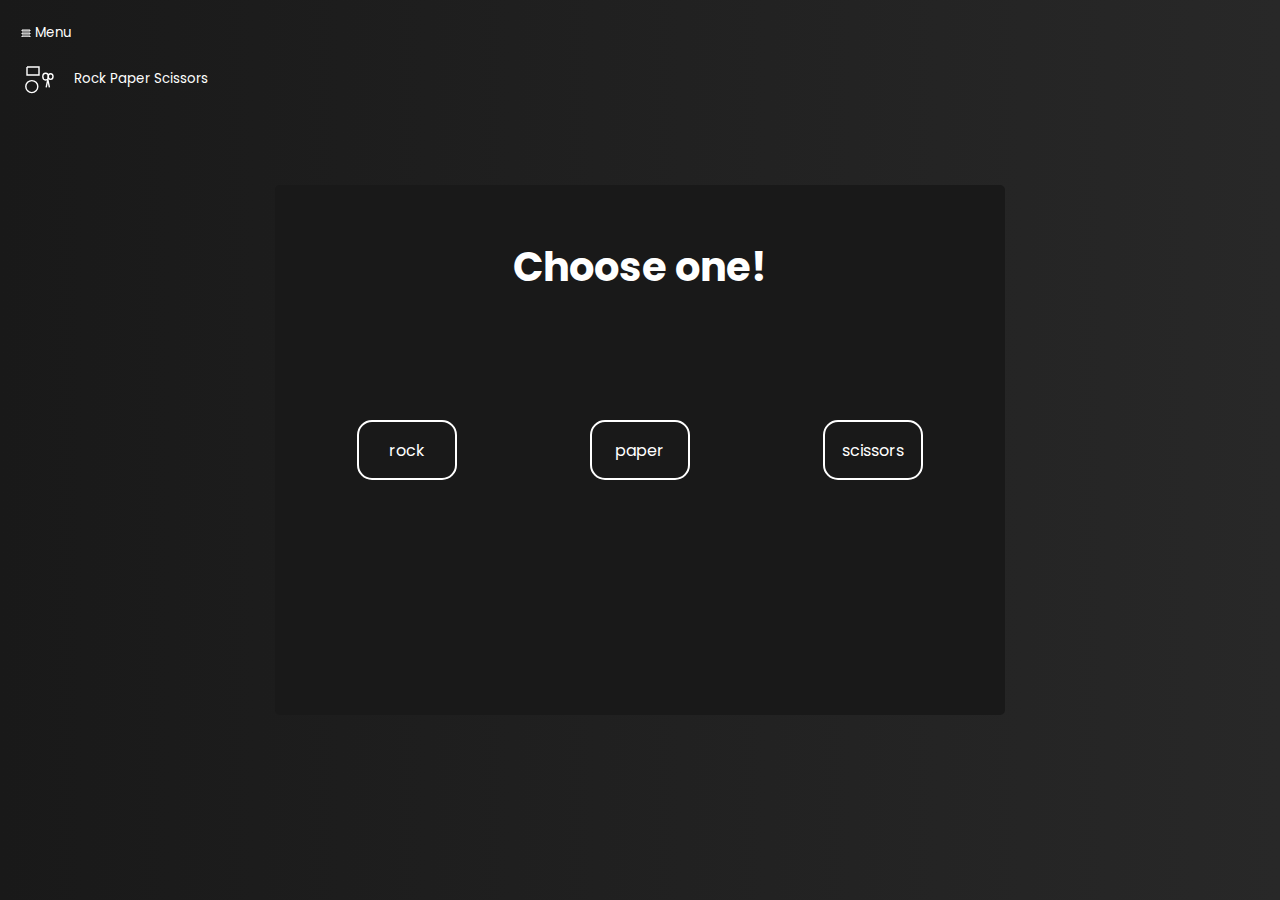
<file: index.html>
<!DOCTYPE html>
<html>
    <head>
        <title>title</title>
        <link rel="stylesheet" href="main.css"/>
        <link rel="stylesheet" href="https://fonts.googleapis.com/css?family=Poppins">
    </head>
    
    <body>
        <button id="menu-button" onclick="menu()"><svg viewBox="0 0 10 10"
            height="10"
            width="10"
            role="img"
            class="svg-icon"
            focusable="false">
           <path stroke="#FFFFFF"d="m1,9 h8 v1 h-8 z m0,-3 h8 v1 h-8 z m0,-3 h8 v1 h-8z"/>
           </svg>
           Menu
        </button>
        <div class="menu">
            <button id="rps"><svg id="icon" viewBox="0 0 10 10"xml:space="preserve"
                height="40"
                width="50"
                role="img"
                class="svg-icon"
                focusable="false">
               <path stroke="#FFFFFF"d="
               m2,2 h3 v2 h-3 v-2
               m4.8,5.1 l.4,-2 l.4,2
               "fill="none"stroke-width=".35px"/>
               <ellipse cx="6.65" cy="4.4" rx=".7" ry=".85"
                fill="none"stroke="white"stroke-width=".35px" />
                <ellipse cx="7.9" cy="4.4" rx=".6" ry=".7"
                fill="none"stroke="white"stroke-width=".35px" />
                <ellipse cx="3.2" cy="6.9" rx="1.5" ry="1.5"
                fill="none"stroke="white"stroke-width=".35px" />
            </svg>
               Rock Paper Scissors
            </button>
        </div>
        <div class="game-options" id="centered">
            <h1 class="instructions">Choose one!</h1>
            <button class="option rock" onclick="button(0)">rock</button>
            <button class="option paper" onclick="button(1)">paper</button>
            <button class="option scissors" onclick="button(2)">scissors</button>
            <h1 id="result" class="result"></h1>
        </div>
    </body>
    <script>
        let answer = Math.floor(Math.random() * 3); //zero is rock, one is paper, two is scissors
        let result = document.getElementById('result');
        function menu(){
            console.log('foo');
        }
        function button(num){
            console.log('clicked');
            if(num == answer){
                result.innerHTML = "It's a tie!";
                console.log('tied');
            } else if((num == 0 && answer == 2) || (num == 1 && answer == 0) || (num == 2 && answer == 1)){
                result.innerHTML = "You win!";
                console.log('win');
            } else {
                result.innerHTML = "You lose!";
                console.log('lose');
            }
            if(answer == 0){
                result.innerHTML = result.innerHTML + ' I chose rock!'
            } else if(answer == 1) {
                result.innerHTML = result.innerHTML + ' I chose paper!'
            } else {
                result.innerHTML = result.innerHTML + ' I chose scissors!'
            }
            answer = Math.floor(Math.random() * 3); //reset the game
        }
    </script>
</html>
</file>
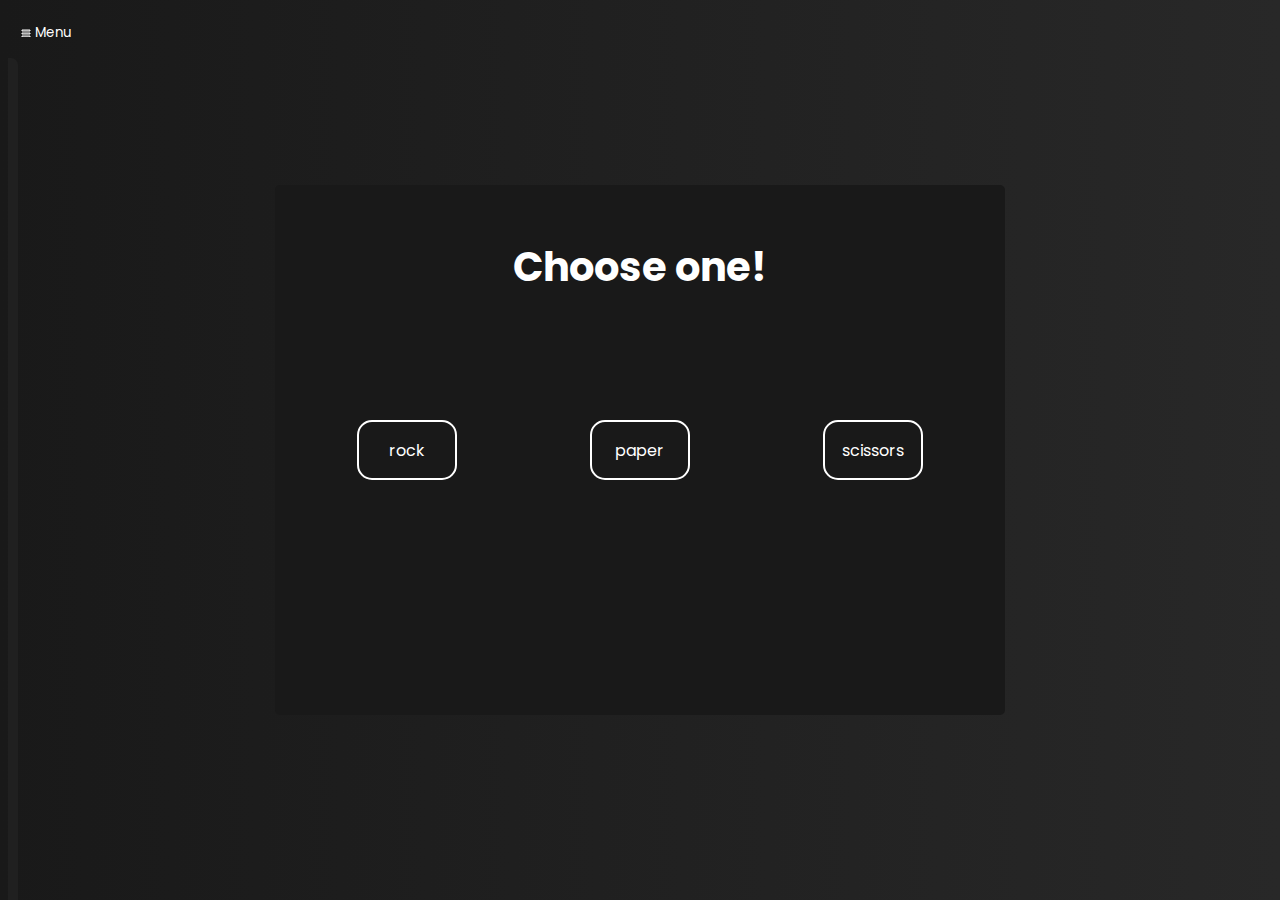
<file: rps.html>
<!DOCTYPE html>
<html>
    <head>
        <title>title</title>
        <link rel="stylesheet" href="rps.css"/>
        <link rel="stylesheet" href="https://fonts.googleapis.com/css?family=Poppins">
    </head>
    
    <body>
        <button id="menu-button" onclick="menu()"><svg viewBox="0 0 10 10"
            height="10"
            width="10"
            role="img"
            class="svg-icon"
            focusable="false">
           <path stroke="#FFFFFF"d="m1,9 h8 v1 h-8 z m0,-3 h8 v1 h-8 z m0,-3 h8 v1 h-8z"/>
           </svg>
           Menu
        </button>
        <div class="menu">
            <button id="rps" onclick="redirect('rps.html')"><svg id="icon" viewBox="0 0 10 10"xml:space="preserve"
                height="40"
                width="50"
                role="img"
                class="svg-icon"
                focusable="false">
               <path stroke="#FFFFFF"d="
               m2,2 h3 v2 h-3 v-2
               m4.8,5.1 l.4,-2 l.4,2
               "fill="none"stroke-width=".35px"/>
               <ellipse cx="6.65" cy="4.4" rx=".7" ry=".85"
                fill="none"stroke="white"stroke-width=".35px" />
                <ellipse cx="7.9" cy="4.4" rx=".6" ry=".7"
                fill="none"stroke="white"stroke-width=".35px" />
                <ellipse cx="3.2" cy="6.9" rx="1.5" ry="1.5"
                fill="none"stroke="white"stroke-width=".35px" />
            </svg>
            Rock paper scissors
            </button>
        </div>
        <div class="game-options" id="centered">
            <h1 class="instructions">Choose one!</h1>
            <button class="option rock" onclick="button(0)">rock</button>
            <button class="option paper" onclick="button(1)">paper</button>
            <button class="option scissors" onclick="button(2)">scissors</button>
            <h1 id="result" class="result"></h1>
        </div>
    </body>
    <script>
        let answer = Math.floor(Math.random() * 3); //zero is rock, one is paper, two is scissors
        let result = document.getElementById('result');
        let menuopened = false;
        function redirect(url){
            window.location.href = '/' + url;
        }
        function menu(){
            let menu = document.getElementsByClassName('menu')[0];
            if(!menuopened){
                menu.style.width = '175px';
                menuopened = true;
            } else {
                menu.style.width = '0px';
                menuopened = false;
            }
        }
        function button(num){
            console.log('clicked');
            if(num == answer){
                result.innerHTML = "It's a tie!";
                console.log('tied');
            } else if((num == 0 && answer == 2) || (num == 1 && answer == 0) || (num == 2 && answer == 1)){
                result.innerHTML = "You win!";
                console.log('win');
            } else {
                result.innerHTML = "You lose!";
                console.log('lose');
            }
            if(answer == 0){
                result.innerHTML = result.innerHTML + ' I chose rock!'
            } else if(answer == 1) {
                result.innerHTML = result.innerHTML + ' I chose paper!'
            } else {
                result.innerHTML = result.innerHTML + ' I chose scissors!'
            }
            answer = Math.floor(Math.random() * 3); //reset the game
        }
    </script>
</html>
</file>
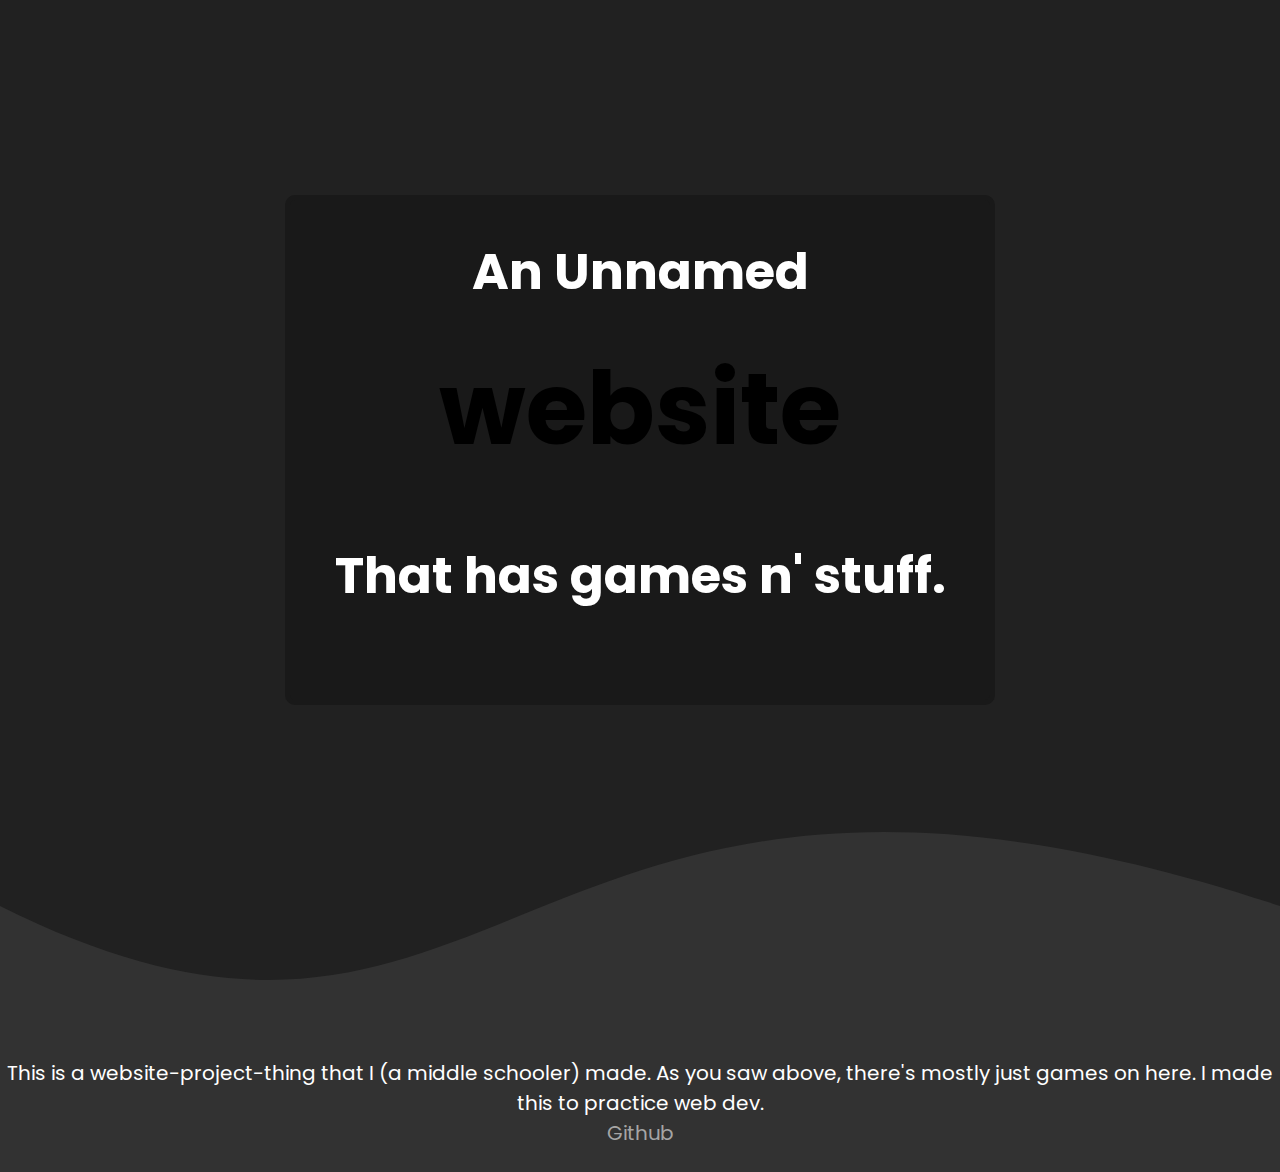
<file: main/main.html>
<!DOCTYPE html>
<html>
    <head>
        <title>Main page</title>
        <link rel="stylesheet" href="main.css"/>
        <link rel="stylesheet" href="https://fonts.googleapis.com/css?family=Poppins">
    </head>
    <body>
        <div class="background">
            
        </div>
        <div class="main-container">
            <h1 class="main-header">An Unnamed <br><br><br><br> That has games n' stuff.</h1>
            <h1 class="floating-container">
                <u class="floating">w</u><u class="floating">e</u><u class="floating">b</u><br>
                <u class="floating">s</u><u class="floating">i</u><u class="floating">t</u><u class="floating">e</u>
            </h1>
        </div>
        <div class="sub-container">
            <svg viewBox="0 0 500 150" class="curve">
                <path d="M 0,100 C 200,200 200,0 500,100 L 500,-300 L 0,0"></path>
            </svg>
            <p>
                This is a website-project-thing that I (a middle schooler) made. As you saw above, there's mostly just games on here. I made this to practice web dev.
                 <br> <a href="https://github.com/MMHang/unnamedwebsiteproject">Github</a>
            </p>
        </div>
        <!-- REMINDER MAKE BACKGROUND ATTACHMENT FIXED WHEN IMPLEMENTING MENU -->
    </body>
</html>
</file>
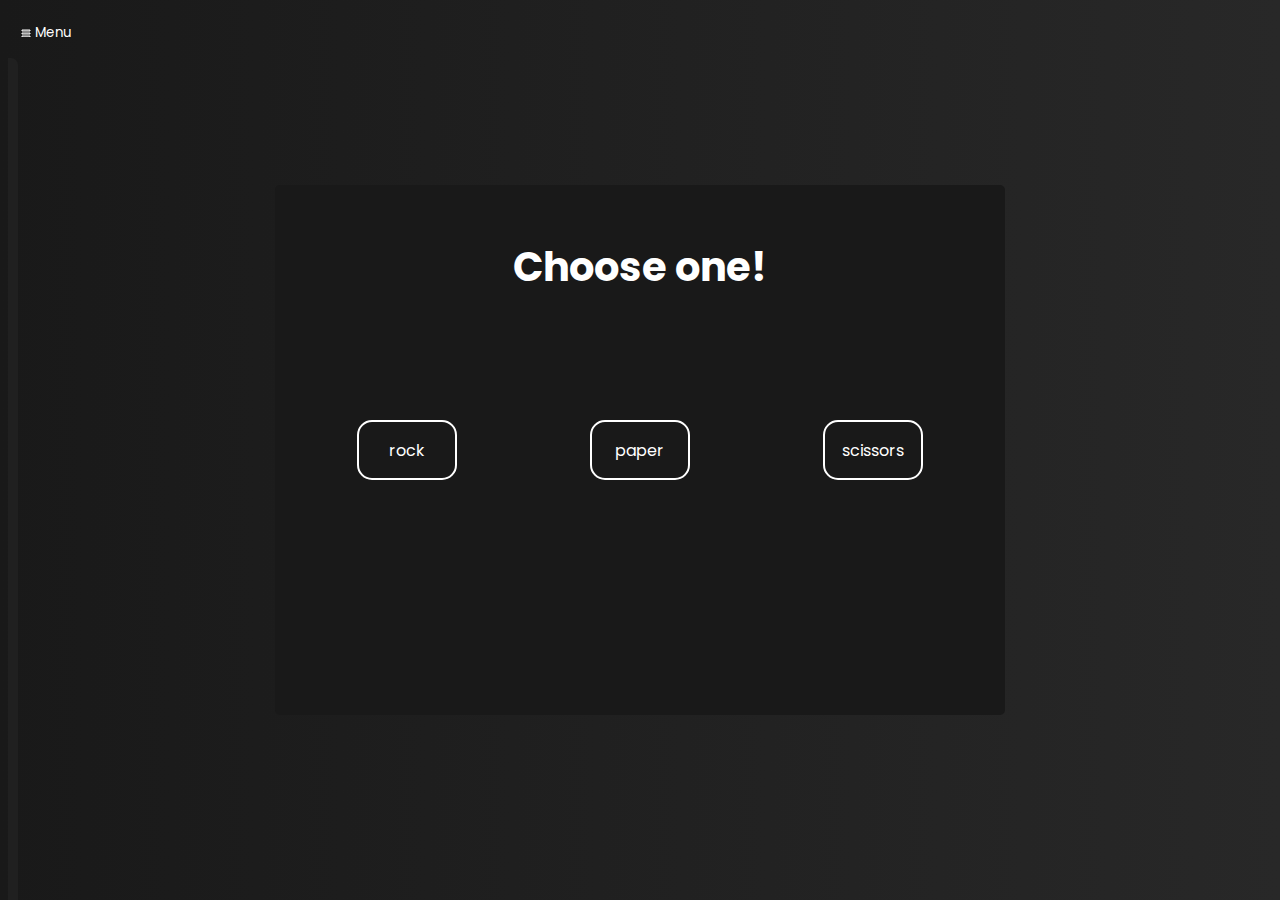
<file: rockpaperscissors/rps.html>
<!DOCTYPE html>
<html>
    <head>
        <title>title</title>
        <link rel="stylesheet" href="rps.css"/>
        <link rel="stylesheet" href="https://fonts.googleapis.com/css?family=Poppins">
    </head>
    
    <body>
        <button id="menu-button" onclick="menu()"><svg viewBox="0 0 10 10"
            height="10"
            width="10"
            role="img"
            class="svg-icon"
            focusable="false">
           <path stroke="#FFFFFF"d="m1,9 h8 v1 h-8 z m0,-3 h8 v1 h-8 z m0,-3 h8 v1 h-8z"/>
           </svg>
           Menu
        </button>
        <div class="menu">
            <button id="rps" onclick="window.location.href = './rps.html'"><svg id="icon" viewBox="0 0 10 10"xml:space="preserve"
                height="40"
                width="50"
                role="img"
                class="svg-icon"
                focusable="false">
               <path stroke="#FFFFFF"d="
               m2,2 h3 v2 h-3 v-2
               m4.8,5.1 l.4,-2 l.4,2
               "fill="none"stroke-width=".35px"/>
               <ellipse cx="6.65" cy="4.4" rx=".7" ry=".85"
                fill="none"stroke="white"stroke-width=".35px" />
                <ellipse cx="7.9" cy="4.4" rx=".6" ry=".7"
                fill="none"stroke="white"stroke-width=".35px" />
                <ellipse cx="3.2" cy="6.9" rx="1.5" ry="1.5"
                fill="none"stroke="white"stroke-width=".35px" />
            </svg>
            Rock paper scissors
            </button>
        </div>
        <div class="game-options" id="centered">
            <h1 class="instructions">Choose one!</h1>
            <button class="option rock" onclick="button(0)">rock</button>
            <button class="option paper" onclick="button(1)">paper</button>
            <button class="option scissors" onclick="button(2)">scissors</button>
            <h1 id="result" class="result"></h1>
        </div>
    </body>
    <script src="../menu.js"></script>
    <script src="./rps.js"></script>
</html>
</file>
<file: main.css>
@import url("https://fonts.googleapis.com/css?family=Poppins:300,400,600,700&amp;lang=en");
body {
    background-image: linear-gradient(90deg, rgb(25, 25, 25), rgb(40, 40, 40));
}

.game-options{
    display: flex;
    border: 5px solid;
    position: absolute;
    text-align: center;
    top: 50%;
    left: 50%;
    transform: translate(-50%, -50%);
    padding: 10px;
    background-color: rgb(25, 25, 25);
    border-radius: 5px;
    width: 700px;
    height: 500px;
    border-color: rgb(25, 25, 25);
    
}
.instructions{
    color: white;
    font-family: "Poppins", sans-serif;
    position: absolute;
    font-size: 40px;
    left: 50%;
    top: 5%;
    transform: translate(-50%, -10%);
}
.result{
    color: white;
    font-family: "Poppins", sans-serif;
    font-size: 40px;
    position: absolute;
    left: 50%;
    top: 80%;
    transform: translate(-50%, -50%);
    width: 700px;
}
.option {
    border: 2px solid;
    padding: 16px 32px;
    text-align: center;
    text-decoration: none;
    display: flex;
    font-size: 16px;
    margin: 4px 2px;
    cursor: pointer;
    font-family: "Poppins", sans-serif;
    border-radius: 15px;
    top: 50%;
    left: 50%;
    width: 100px;
    height: 60px;
    justify-content: center;
    margin: auto;
    color: white;
    background-color: rgb(25, 25, 25);
    border-color: rgb(255, 255, 255);
    background-image: linear-gradient(to bottom, rgb(255, 255, 255) 10%, rgb(255, 255, 255) 100%);
    background-size: 100% 0%; 
    background-repeat: no-repeat;
    transition: background-size 0.3s ease, transform 0.3s ease, box-shadow 0.3s ease;
    overflow: hidden;
    z-index: 1;
    
}
#menu-button{
    border: none;
    width: 75px;
    height: 50px;
    background: none;
    font-family: "Poppins", sans-serif;
    color: white;
}
#rps {
    display: flex;
    align-items: center;
    justify-content: center;
    background: none;
    border: none;
    color: white;
    font-family: "Poppins", sans-serif;
    color: white;
}

#icon {
    margin-right: 10px;
    vertical-align: middle;
}
.option:hover{
    transform: translateY(-10px);
    box-shadow: 0 0 20px rgba(255, 255, 255, 1);
    background-size: 101% 101%;
}
.option:hover{
    color: black;
}
</file>
<file: rps.css>
@import url("https://fonts.googleapis.com/css?family=Poppins:300,400,600,700&amp;lang=en");
body {
    background-image: linear-gradient(90deg, rgb(25, 25, 25), rgb(40, 40, 40));
}

.game-options{
    display: flex;
    border: 5px solid;
    position: absolute;
    text-align: center;
    top: 50%;
    left: 50%;
    transform: translate(-50%, -50%);
    padding: 10px;
    background-color: rgb(25, 25, 25);
    border-radius: 5px;
    width: 700px;
    height: 500px;
    border-color: rgb(25, 25, 25);
    
}
.instructions{
    color: white;
    font-family: "Poppins", sans-serif;
    position: absolute;
    font-size: 40px;
    left: 50%;
    top: 5%;
    transform: translate(-50%, -10%);
}
.result{
    color: white;
    font-family: "Poppins", sans-serif;
    font-size: 40px;
    position: absolute;
    left: 50%;
    top: 80%;
    transform: translate(-50%, -50%);
    width: 700px;
}
.option {
    border: 2px solid;
    padding: 16px 32px;
    text-align: center;
    text-decoration: none;
    display: flex;
    font-size: 16px;
    margin: 4px 2px;
    cursor: pointer;
    font-family: "Poppins", sans-serif;
    border-radius: 15px;
    top: 50%;
    left: 50%;
    width: 100px;
    height: 60px;
    justify-content: center;
    margin: auto;
    color: white;
    background-color: rgb(25, 25, 25);
    border-color: rgb(255, 255, 255);
    background-image: linear-gradient(to bottom, rgb(255, 255, 255) 10%, rgb(255, 255, 255) 100%);
    background-size: 100% 0%; 
    background-repeat: no-repeat;
    transition: background-size 0.3s ease, transform 0.3s ease, box-shadow 0.3s ease;
    overflow: hidden;
    z-index: 1;
    
}
#menu-button{
    border: none;
    width: 75px;
    height: 50px;
    background: none;
    font-family: "Poppins", sans-serif;
    color: white;
}
#rps {
    display: flex;
    align-items: center;
    justify-content: center;
    background: none;
    border: none;
    color: white;
    font-family: "Poppins", sans-serif;
    color: white;
}

#icon {
    vertical-align: middle;
}
.menu{
    width: 0px;
    padding: 5px 5px;
    border-top-right-radius: 7px;
    border-bottom-left-radius: 7px;
    position: fixed;
    height: 100%;
    background-color: rgb(32, 32, 32);
    overflow-x: hidden;
    transition: .3s;
    z-index: 2;
}
.option:hover{
    transform: translateY(-10px);
    box-shadow: 0 0 20px rgba(255, 255, 255, 1);
    background-size: 101% 101%;
}
.option:hover{
    color: black;
}
</file>
<file: main/main.css>
@import url("https://fonts.googleapis.com/css?family=Poppins:300,400,600,700&amp;lang=en");
body{
    padding: 0px;
    margin: 0px;
}
.background{
    background-color: rgb(32.5, 32.5, 32.5);
    width: 100%;
    z-index: 0;
    height: 750px;
    display: block;
    position: relative;
    height: 650px;
    width: 100%;
    transform: scale(1, 1);
}
@keyframes upndownrbw {
    0% {color: red;}
    10% {color: orange;}
    20% {color: yellow;}
    30% {color: rgb(140, 255, 0);}
    40% {color: rgb(0, 226, 120);}
    50% {color: rgb(12, 248, 181);}
    60% {color: turquoise;}
    70% {color: rgb(0, 64, 255);}
    80% {color: rgb(255, 0, 255)}
    90% {color: rgb(255, 0, 166)}
    100% {color: rgb(255, 0, 43)}
    0% {transform: translateY(-15px)}
    25% {transform: translateY(15px);}
    50% {transform: translateY(-15px);}
    75% {transform: translateY(15px);}
    100% {transform: translateY(-15px);}
}
.main-container{
    display: flex;
    border: 5px solid;
    position: absolute;
    text-align: top;
    align-items: top;
    justify-content: center;
    top: 50%;
    left: 50%;
    transform: translate(-50%, -50%);
    width: 700px;
    height: 500px;
    border-radius: 10px;
    background-color: rgb(25, 25, 25);
    border-color: rgb(25, 25, 25);
}
.main-header {
    font-family: "Poppins", sans-serif;
    color: white;
    display: flex;
    text-align: center;
    font-size: 50px;
}
.floating-container {
    position: absolute;
    top: 22.5%;
    display: flex;
    flex-wrap: wrap;
    align-items: center;
}
.curve {
    fill: rgb(32.5, 32.5, 32.5);
}
.sub-container{
    background-color: rgb(50, 50, 50);
    align-items: center;
    justify-content: center;
    text-align: center;
    padding-bottom: 4px;
}
p {
    font-size: 20px;
    font-family: "Poppins", sans-serif;
    color: white;
}
a{
    color: rgb(165, 165, 165);
    text-decoration: none;
}
.floating { 
    display: inline-block;
    animation-name: upndownrbw;
    animation-duration: 3s;
    animation-iteration-count: infinite;
    animation-timing-function: ease-in-out;
    animation-delay: 0s;
    white-space: nowrap;
    font-size: 100px;
    text-decoration: none;
    font-family: "Poppins", sans-serif;
}
.floating:nth-child(1){
    animation-delay: 0s;
}
.floating:nth-child(2){
    animation-delay: 0.1s;
}
.floating:nth-child(3){
    animation-delay: 0.2s;
}
.floating:nth-child(4){
    animation-delay: 0.3s;
}
.floating:nth-child(5){
    animation-delay: 0.4s;
}
.floating:nth-child(6){
    animation-delay: 0.5s;
}
.floating:nth-child(7){
    animation-delay: 0.6s;
}
.floating:nth-child(8){
    animation-delay: .7s;
}
</file>
<file: rockpaperscissors/rps.css>
@import url("https://fonts.googleapis.com/css?family=Poppins:300,400,600,700&amp;lang=en");
body {
    background-image: linear-gradient(90deg, rgb(25, 25, 25), rgb(40, 40, 40));
}

.game-options{
    display: flex;
    border: 5px solid;
    position: absolute;
    text-align: center;
    top: 50%;
    left: 50%;
    transform: translate(-50%, -50%);
    padding: 10px;
    background-color: rgb(25, 25, 25);
    border-radius: 5px;
    width: 700px;
    height: 500px;
    border-color: rgb(25, 25, 25);
    
}
.instructions{
    color: white;
    font-family: "Poppins", sans-serif;
    position: absolute;
    font-size: 40px;
    left: 50%;
    top: 5%;
    transform: translate(-50%, -10%);
}
.result{
    color: white;
    font-family: "Poppins", sans-serif;
    font-size: 40px;
    position: absolute;
    left: 50%;
    top: 80%;
    transform: translate(-50%, -50%);
    width: 700px;
}
.option {
    border: 2px solid;
    padding: 16px 32px;
    text-align: center;
    text-decoration: none;
    display: flex;
    font-size: 16px;
    margin: 4px 2px;
    cursor: pointer;
    font-family: "Poppins", sans-serif;
    border-radius: 15px;
    top: 50%;
    left: 50%;
    width: 100px;
    height: 60px;
    justify-content: center;
    margin: auto;
    color: white;
    background-color: rgb(25, 25, 25);
    border-color: rgb(255, 255, 255);
    background-image: linear-gradient(to bottom, rgb(255, 255, 255) 10%, rgb(255, 255, 255) 100%);
    background-size: 100% 0%; 
    background-repeat: no-repeat;
    transition: background-size 0.3s ease, transform 0.3s ease, box-shadow 0.3s ease;
    overflow: hidden;
    z-index: 1;
    
}
#menu-button{
    border: none;
    width: 75px;
    height: 50px;
    background: none;
    font-family: "Poppins", sans-serif;
    color: white;
}
#rps {
    display: flex;
    align-items: center;
    justify-content: center;
    background: none;
    border: none;
    color: white;
    font-family: "Poppins", sans-serif;
    color: white;
}

#icon {
    vertical-align: middle;
}
.menu{
    width: 0px;
    padding: 5px 5px;
    border-top-right-radius: 7px;
    border-bottom-left-radius: 7px;
    position: fixed;
    height: 100%;
    background-color: rgb(32, 32, 32);
    overflow-x: hidden;
    transition: .3s;
    z-index: 2;
}
.option:hover{
    transform: translateY(-10px);
    box-shadow: 0 0 20px rgba(255, 255, 255, 1);
    background-size: 101% 101%;
}
.option:hover{
    color: black;
}
</file>
